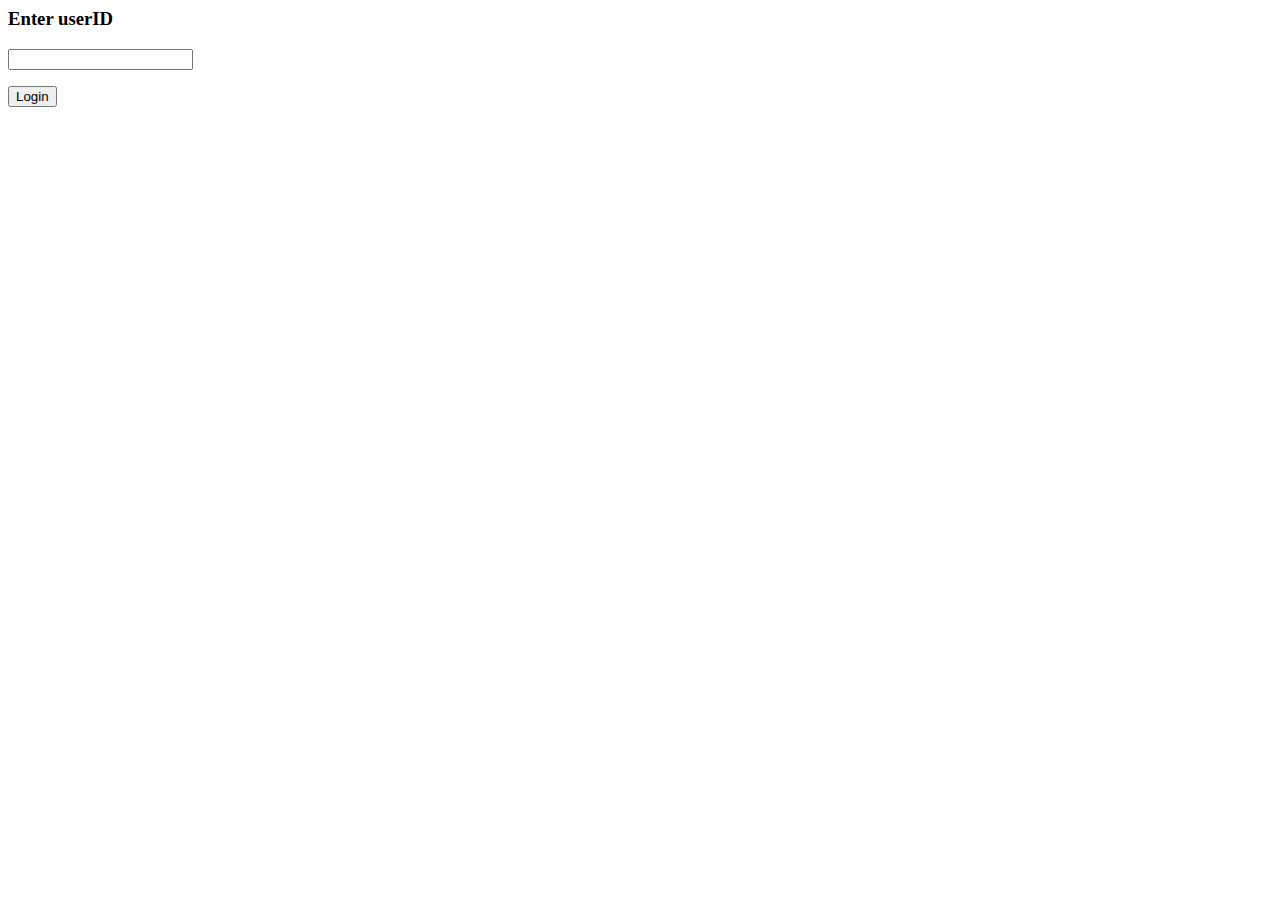
<file: Assignments/Team leader/2nd Ans/index.html>
<html>
   <body>
   
      <form action = "/setcookie" method = "POST">
         <p><h3>Enter userID</h3></p>
         <p><input type = 'text' name = 'nm'/></p>
         <p><input type = 'submit' value = 'Login'/></p>
      </form>
      
   </body>
</html>
</file>
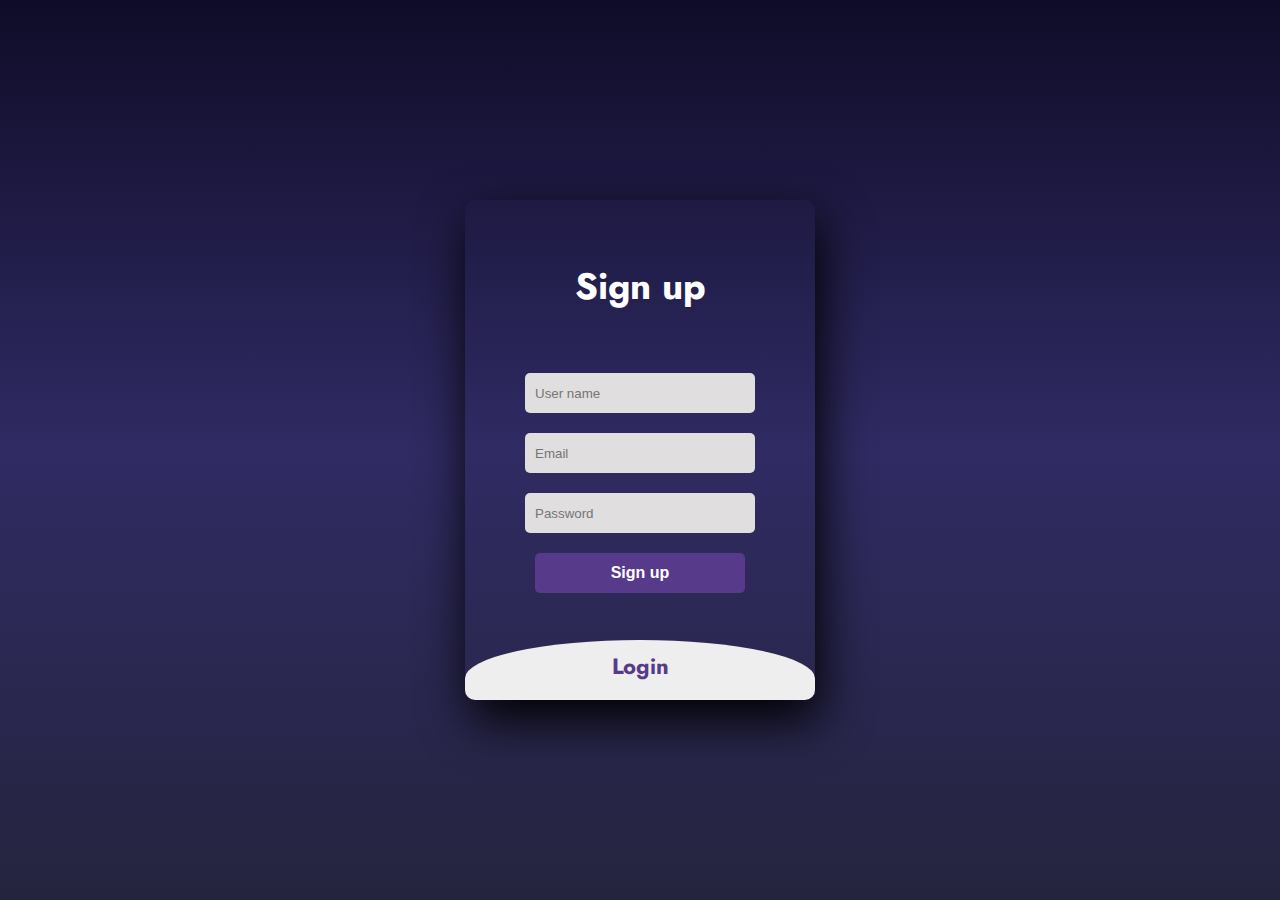
<file: Final deliverables/Project/Templates/index.html>
<!DOCTYPE html>
<html>
<head>
	<meta charset="UTF-8">
	<title>CodePen - Sign up / Login Form</title>
	<link href="https://fonts.googleapis.com/css2?family=Jost:wght@500&display=swap" rel="stylesheet">
	<style>
		body{
			margin: 0;
			padding: 0;
			display: flex;
			justify-content: center;
			align-items: center;
			min-height: 100vh;
			font-family: 'Jost', sans-serif;
			background: linear-gradient(to bottom, #0f0c29, #302b63, #24243e);
		}
		.main{
			width: 350px;
			height: 500px;
			background: red;
			overflow: hidden;
			background: url("https://doc-08-2c-docs.googleusercontent.com/docs/securesc/68c90smiglihng9534mvqmq1946dmis5/fo0picsp1nhiucmc0l25s29respgpr4j/1631524275000/03522360960922298374/03522360960922298374/1Sx0jhdpEpnNIydS4rnN4kHSJtU1EyWka?e=view&authuser=0&nonce=gcrocepgbb17m&user=03522360960922298374&hash=tfhgbs86ka6divo3llbvp93mg4csvb38") no-repeat center/ cover;
			border-radius: 10px;
			box-shadow: 5px 20px 50px #000;
		}
		#chk{
			display: none;
		}
		.signup{
			position: relative;
			width:100%;
			height: 100%;
		}
		label{
			color: #fff;
			font-size: 2.3em;
			justify-content: center;
			display: flex;
			margin: 60px;
			font-weight: bold;
			cursor: pointer;
			transition: .5s ease-in-out;
		}
		input{
			width: 60%;
			height: 20px;
			background: #e0dede;
			justify-content: center;
			display: flex;
			margin: 20px auto;
			padding: 10px;
			border: none;
			outline: none;
			border-radius: 5px;
		}
		button{
			width: 60%;
			height: 40px;
			margin: 10px auto;
			justify-content: center;
			display: block;
			color: #fff;
			background: #573b8a;
			font-size: 1em;
			font-weight: bold;
			margin-top: 20px;
			outline: none;
			border: none;
			border-radius: 5px;
			transition: .2s ease-in;
			cursor: pointer;
		}
		button:hover{
			background: #6d44b8;
		}
		.login{
			height: 460px;
			background: #eee;
			border-radius: 60% / 10%;
			transform: translateY(-180px);
			transition: .8s ease-in-out;
		}
		.login label{
			color: #573b8a;
			transform: scale(.6);
		}

		#chk:checked ~ .login{
			transform: translateY(-500px);
		}
		#chk:checked ~ .login label{
			transform: scale(1);	
		}
		#chk:checked ~ .signup label{
			transform: scale(.6);
		}
	</style>
</head>
<body>
	<div class="main">  	
		<input type="checkbox" id="chk" aria-hidden="true">	
		<div class="signup">
				<form action = "/register" method="post" >
					<label for="chk" aria-hidden="true">Sign up</label>
					<input  type="text" name="un" placeholder="User name" required="">
					<input  type="email" name="ue" placeholder="Email" required="">
					<input  type="password" name="up" placeholder="Password" required="">
					<button type="submit">Sign up</button>
				</form>
			</div>
			
			<div class="login">
				<form action = "/login" method="post">
					<label for="chk" aria-hidden="true">Login</label>
					<input type="email" name="email" placeholder="Email" required="">
					<input type="password" name="pswd" placeholder="Password" required="">
					<button type="submit">Login</button>
				</form>
			</div>
	</div>
</body>
</html>
</file>
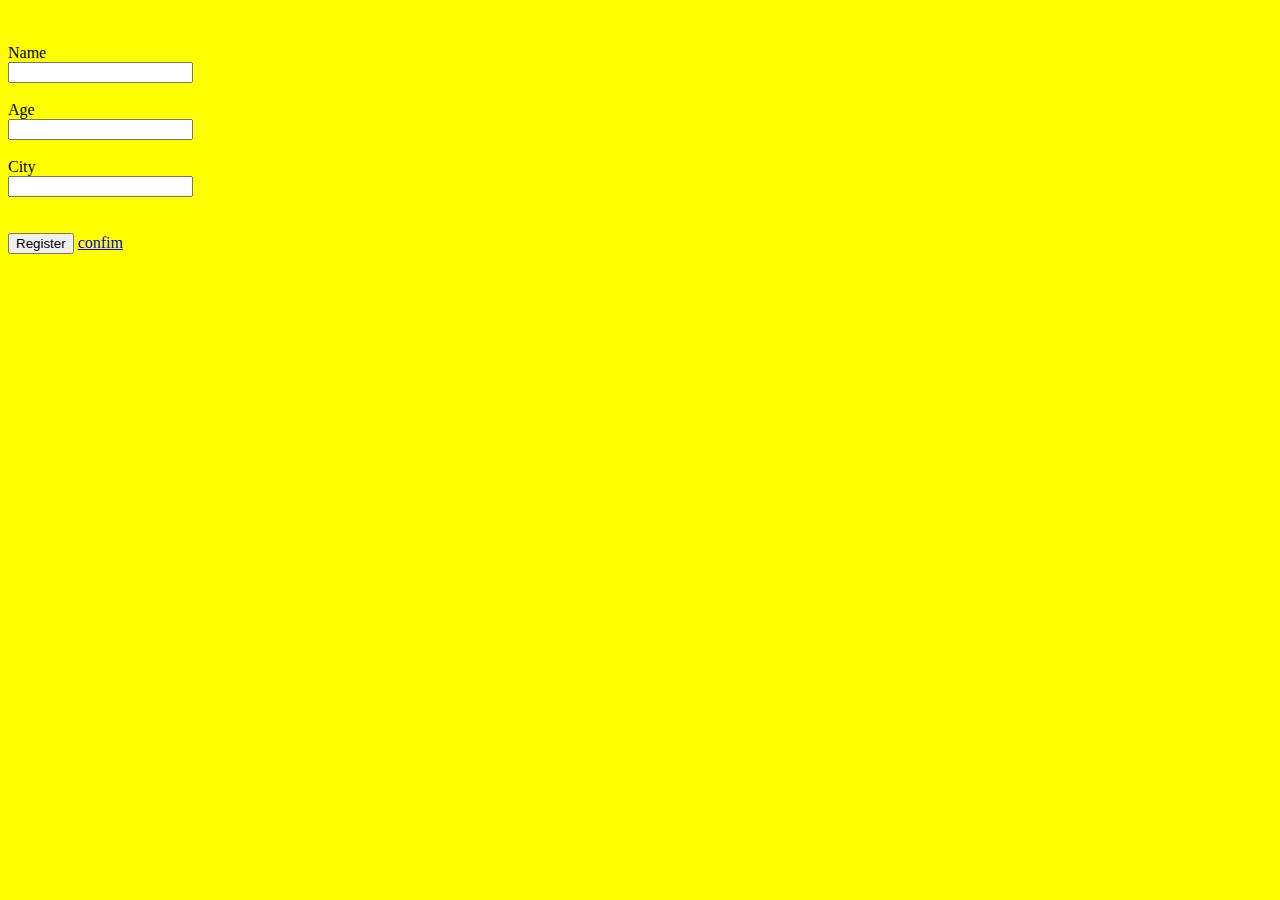
<file: Assignments/Team member 1/1st Ans/register.html>
<!DOCTYPE html>
<html lang="en">
<head>
    <meta charset="UTF-8">
    <title>Registration</title>
</head>
<body bgcolor="yellow">
<form action="/confim" method="post"><br><br>
    <label>Name</label><br>
    <input type="text" name="name"><br><br>
     <label>Age</label><br>
    <input type="text" name="email"><br><br>
     <label>City</label><br>
    <input type="text" name="phone"><br><br><br>
    <input type="submit" value="Register">
    <a href="confim.html">confim</a>
</form>
</body>
</html>
</file>
